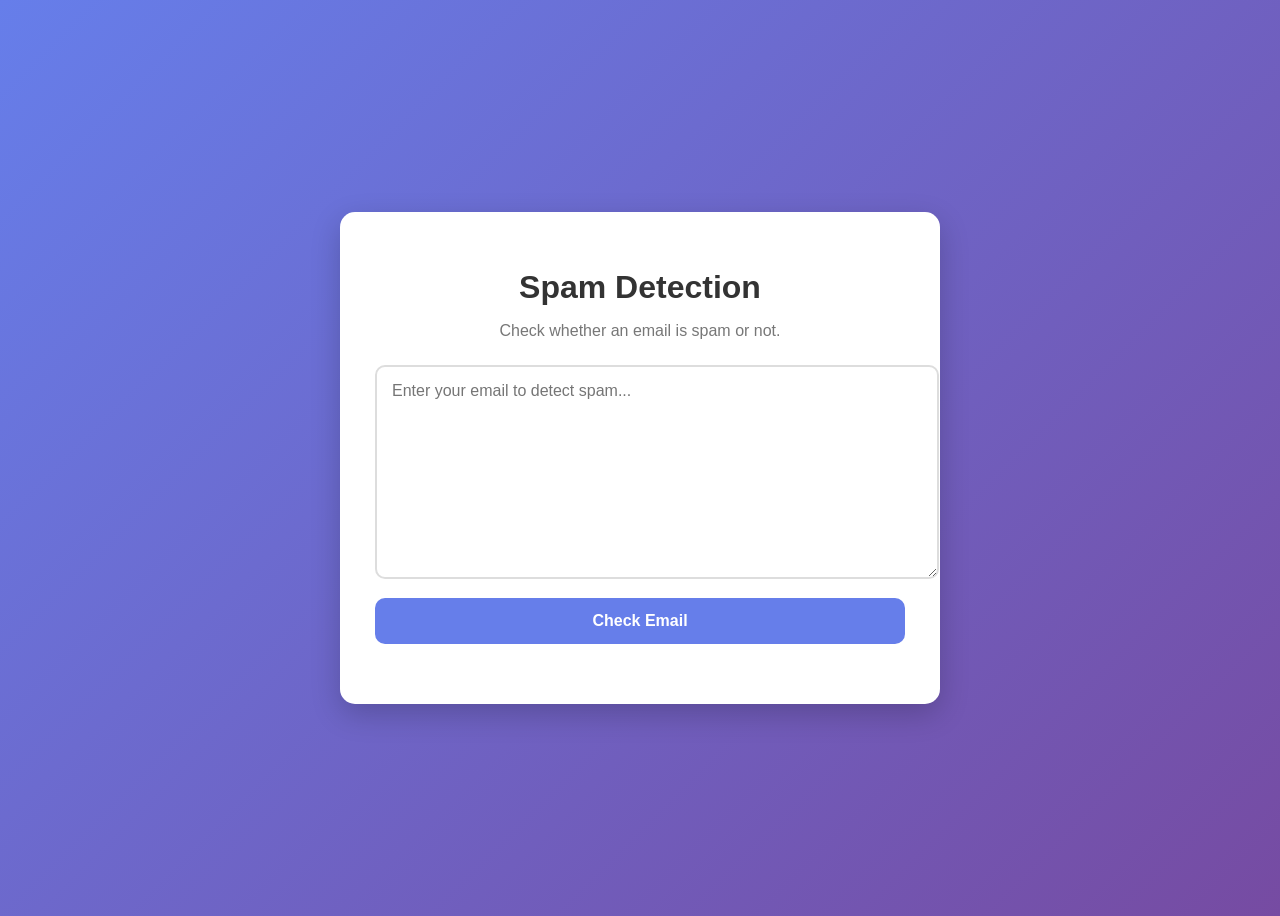
<file: template/index.html>
<!DOCTYPE html> <html lang="en"> <head> <meta charset="UTF-8"> <meta name="viewport" content="width=device-width, initial-scale=1.0">
<title>Spam Detection</title>

<link rel="stylesheet" href="/static/style.css">
<script src="/static/script.js" defer></script>

</head> <body>
<div class="container">
    <div class="card">

        <h1>Spam Detection</h1>
        <p class="subtitle">Check whether an email is spam or not.</p>

        <form id="predictionForm">

            <textarea
                id="prompt-area"
                name="prompt"
                placeholder="Enter your email to detect spam..."
                required
            ></textarea>

            <button type="submit">Check Email</button>

        </form>

        <p id="result"></p>

    </div>
</div>

</body> </html>
</file>
<file: static/style.css>
.{
margin: 0;
padding: 0;
box-sizing: border-box;
}

body {
font-family: Arial, sans-serif;
min-height: 100vh;

display: flex;
justify-content: center;
align-items: center;

background: linear-gradient(135deg, #667eea, #764ba2);


}

.container {
width: 100%;
max-width: 600px;
padding: 20px;
}

.card {
background: white;
padding: 35px;
border-radius: 15px;

box-shadow: 0 10px 30px rgba(0, 0, 0, 0.2);

text-align: center;


}

h1 {
color: #333;
margin-bottom: 10px;
}

.subtitle {
color: #777;
margin-bottom: 25px;
}

textarea {
width: 100%;
height: 180px;

padding: 15px;

border: 2px solid #ddd;
border-radius: 10px;

resize: vertical;

font-size: 16px;
font-family: Arial, sans-serif;

outline: none;


}

textarea:focus {
border-color: #667eea;
}

button {
width: 100%;

margin-top: 15px;
padding: 14px;

border: none;
border-radius: 10px;

background: #667eea;
color: white;

font-size: 16px;
font-weight: bold;

cursor: pointer;

transition: 0.3s;


}

button:hover {
background: #5568d8;
transform: translateY(-2px);
}

#result {
margin-top: 25px;

font-size: 20px;
font-weight: bold;


}

.success {
color: #16803c;
}

.error {
color: #d93025;
}
</file>
